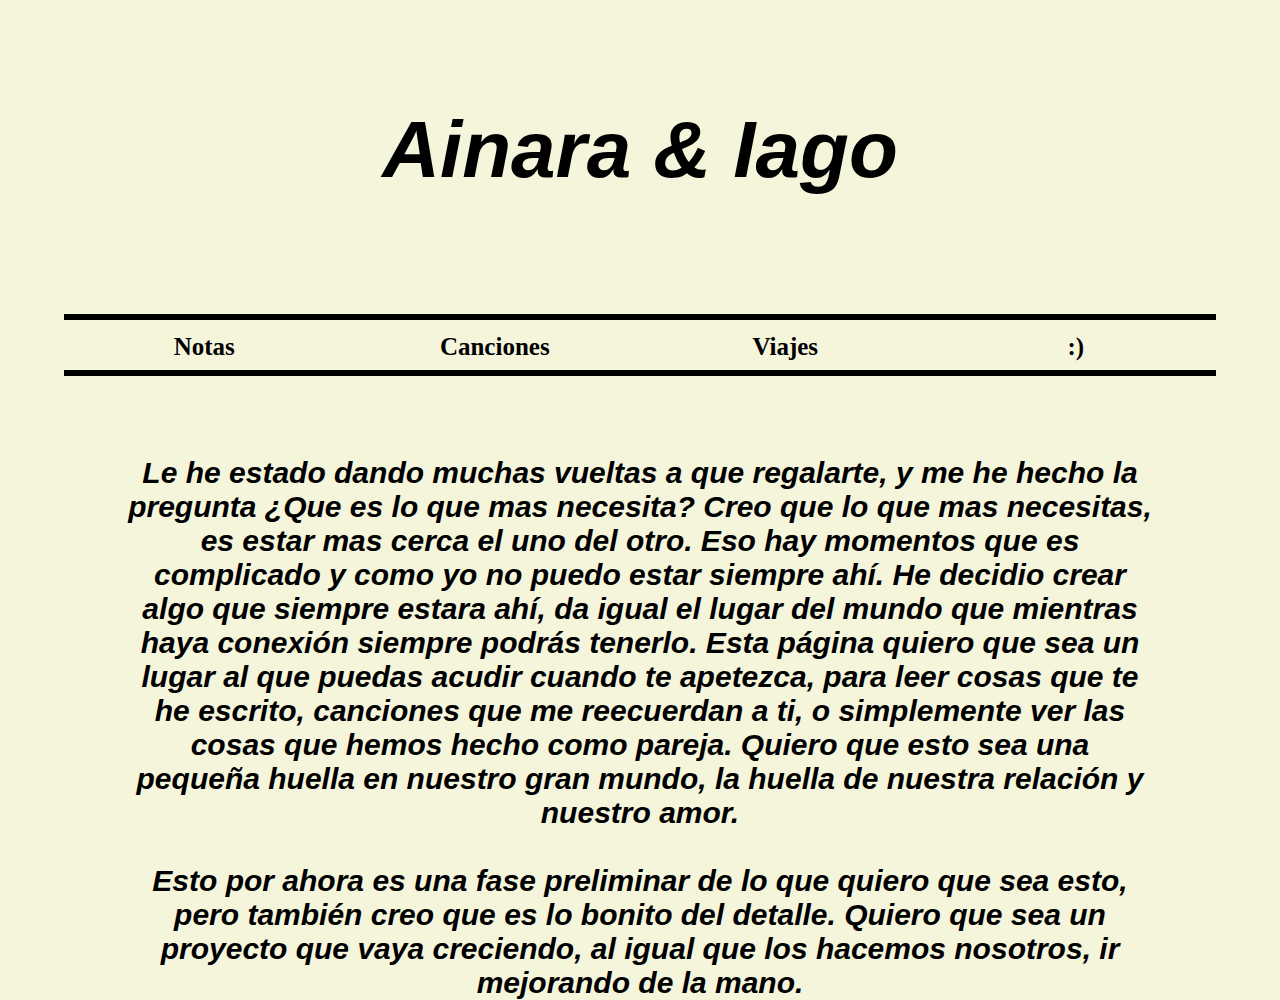
<file: index.html>
<!DOCTYPE html> 
<html>
    <head>
        <title> Padding </title>
        <link rel="stylesheet" href="styles2.css"> 
    </head>
    <body>
        
        
        <div class="titulo">
        <h1> Ainara & Iago </h1>

        </div>

        <div class="eleccion">
            <div class="el1">
                <h3> <a href="cartas.html"> Notas </a> </h3>
            </div>
            <div class="el1">
                <h3> <a href="canciones.html"> Canciones </a>  </h3>
            </div>
            <div class="el1">
                <h3> Viajes </h3>
            </div>
            <div class="el1">
                <h3> <a href="index.html"> :) </a> </h3>
            </div>

        </div>

        <div class="introduccion">
        <p>
            Le he estado dando muchas vueltas a que regalarte, y me he hecho la pregunta ¿Que es lo que mas necesita? Creo que lo que mas necesitas, es estar mas cerca el uno del otro. Eso hay momentos que es complicado y como yo no puedo estar siempre ahí. He decidio crear algo que siempre estara ahí, da igual el lugar del mundo que mientras haya conexión siempre podrás tenerlo. Esta página quiero que sea un lugar al que puedas acudir cuando te apetezca, para leer cosas que te he escrito, canciones que me reecuerdan a ti, o simplemente ver las cosas que hemos hecho como pareja. Quiero que esto sea una pequeña huella en nuestro gran mundo, la huella de nuestra relación y nuestro amor. <br> <br>
            Esto por ahora es una fase preliminar de lo que quiero que sea esto, pero también creo que es lo bonito del detalle. Quiero que sea un proyecto que vaya creciendo, al igual que los hacemos nosotros, ir mejorando de la mano.
        </p>

        </div>
        
        
    </body>
</html>
</file>
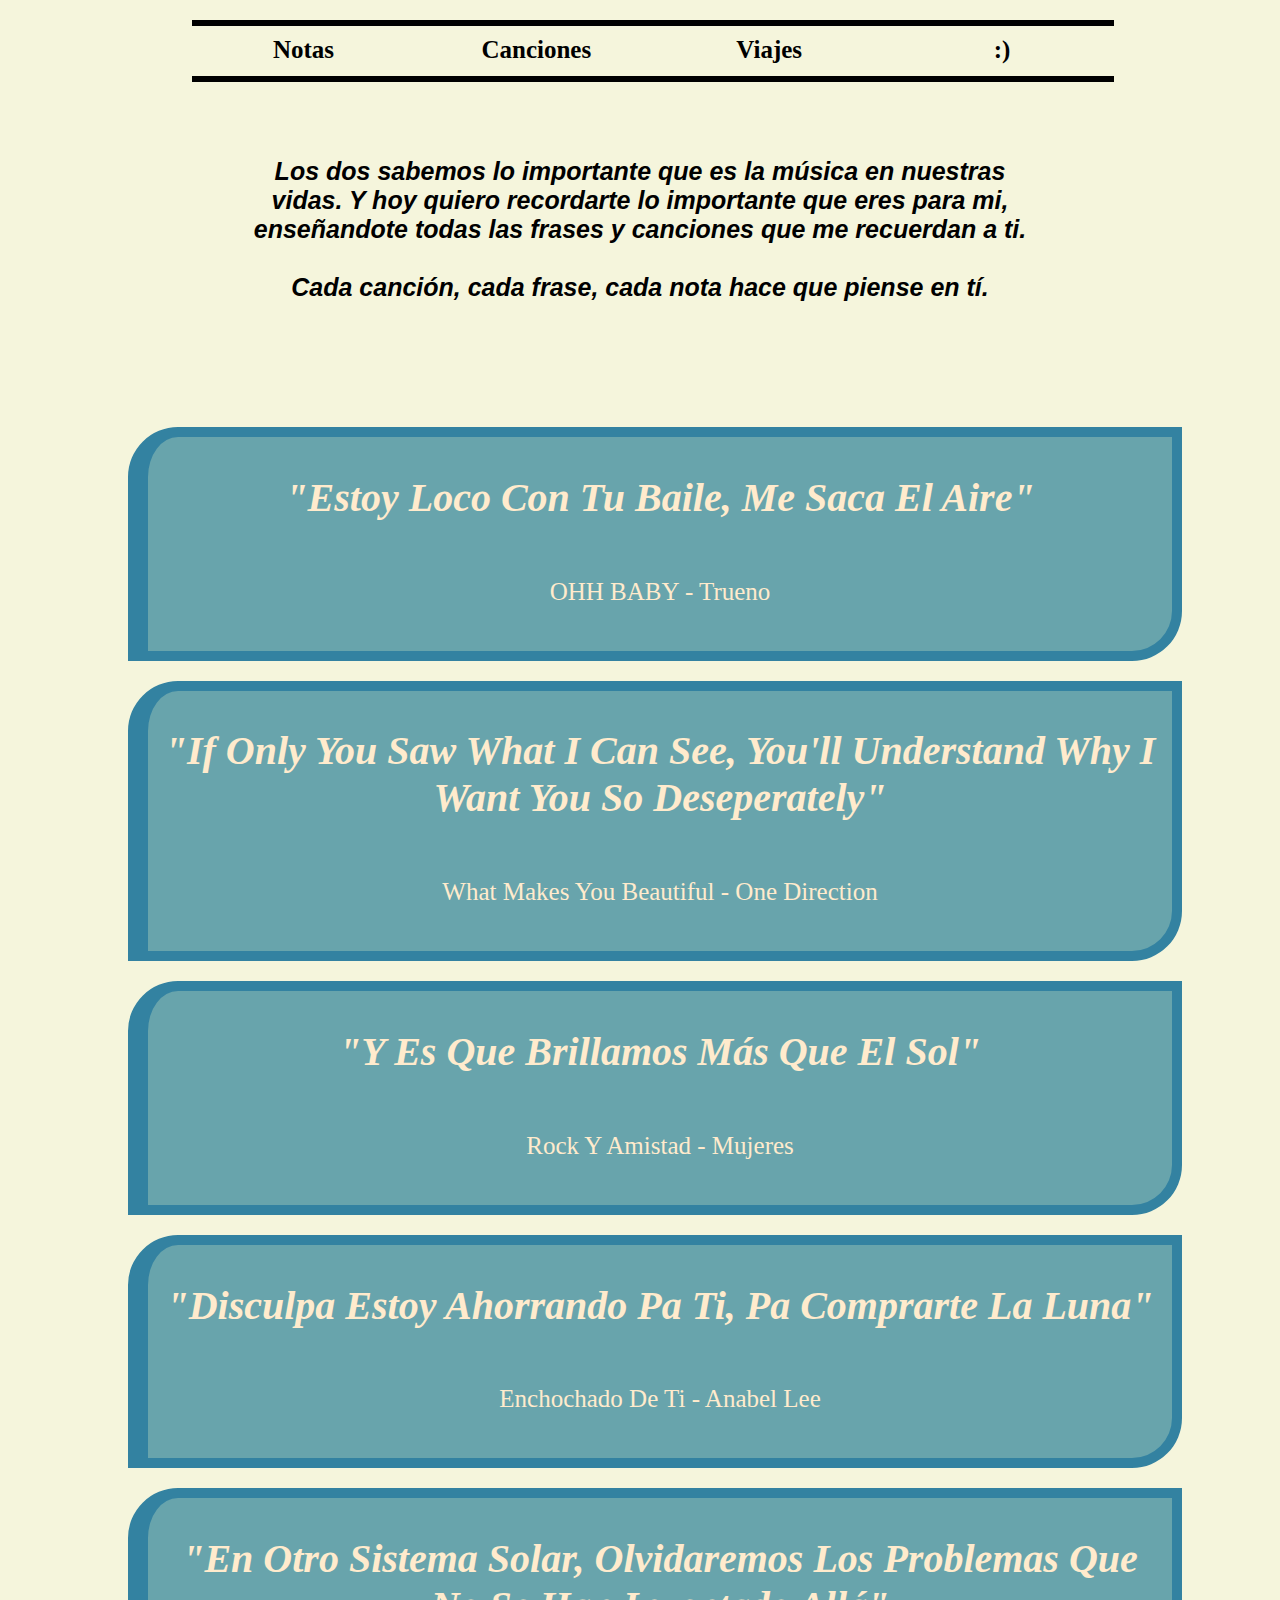
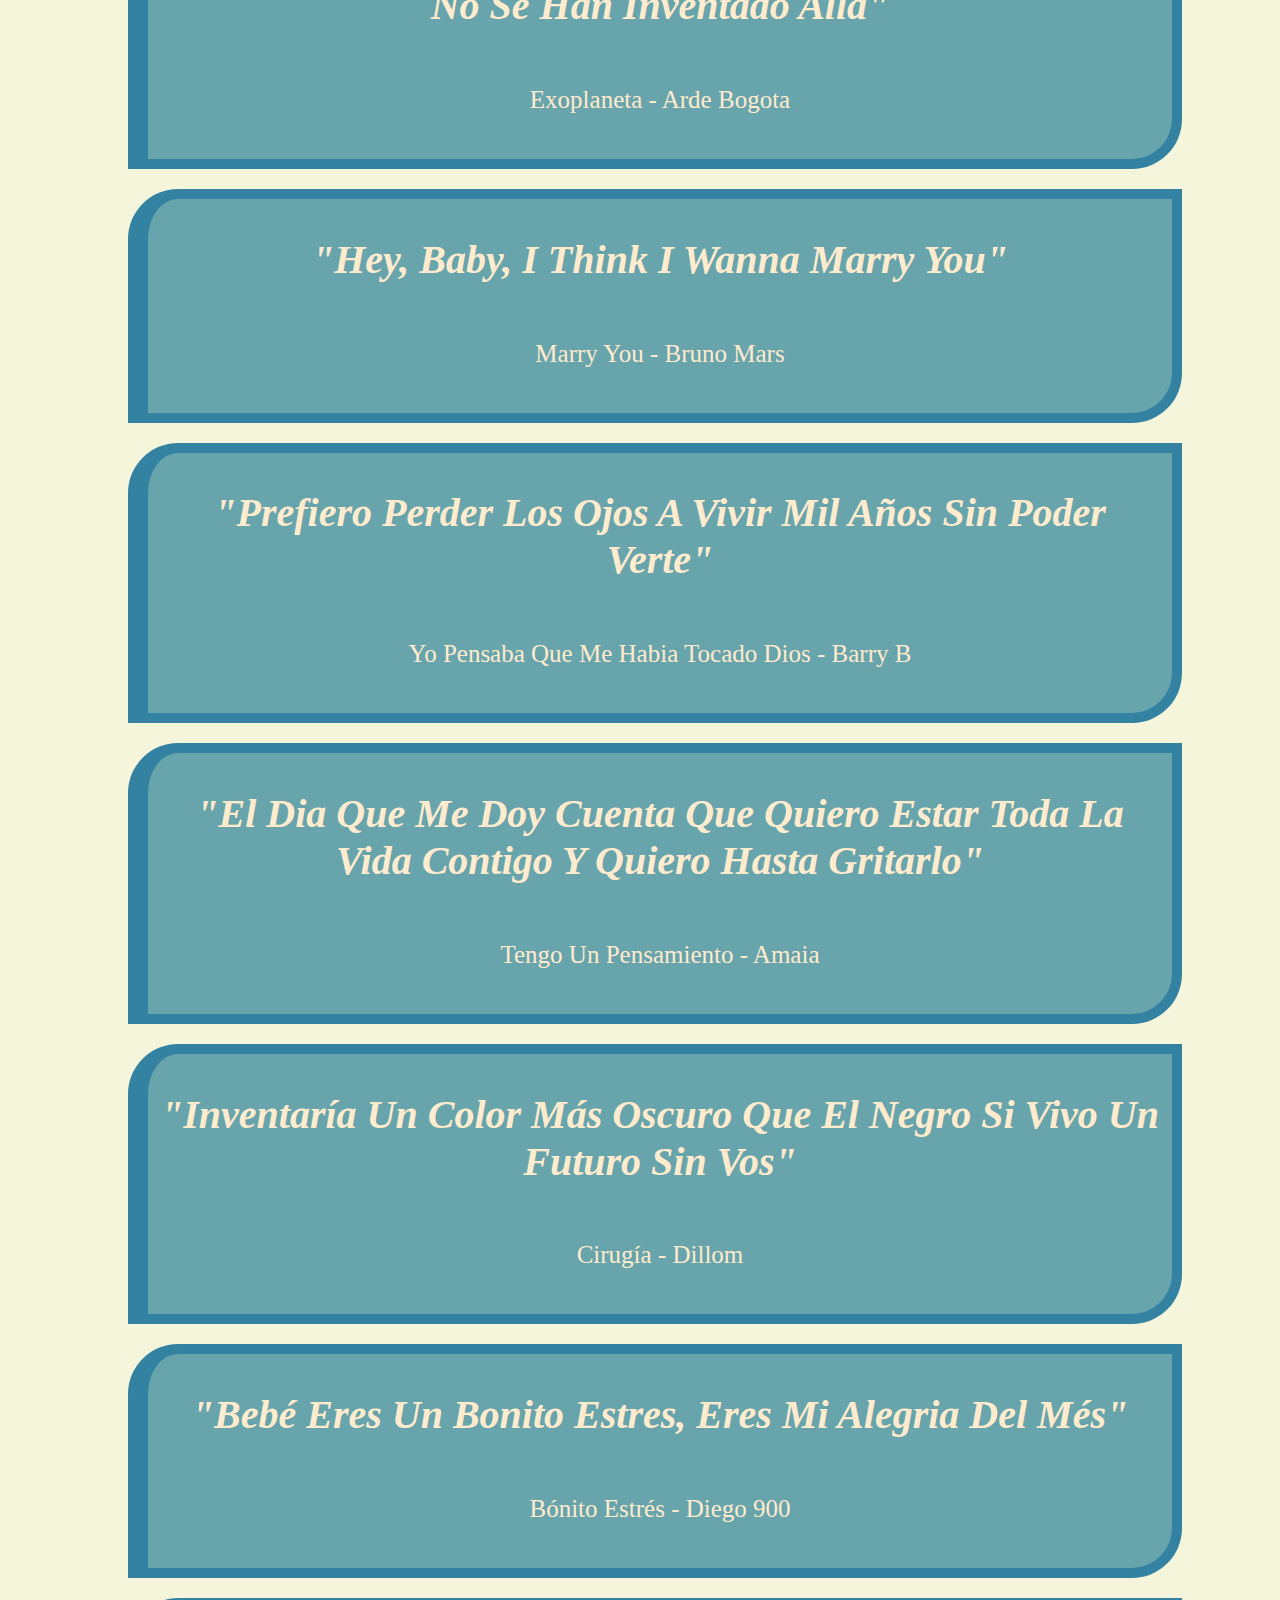
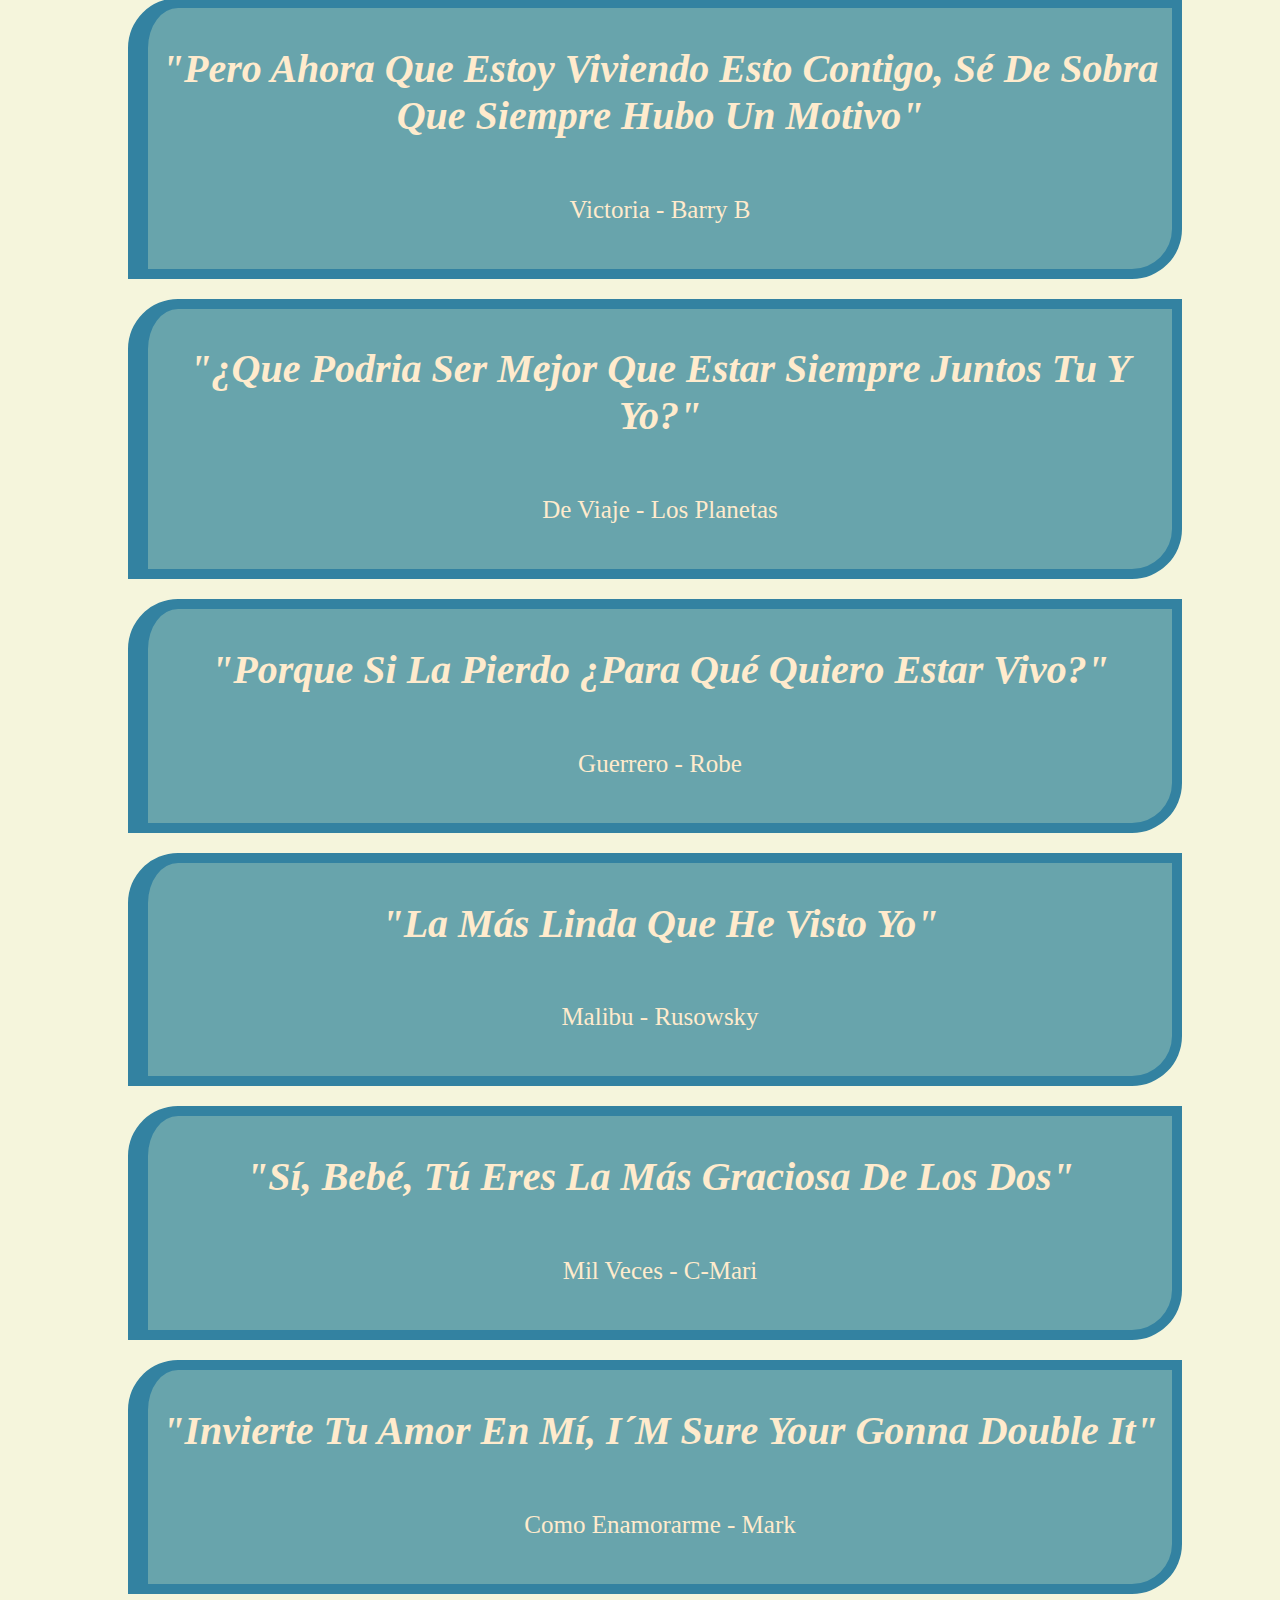
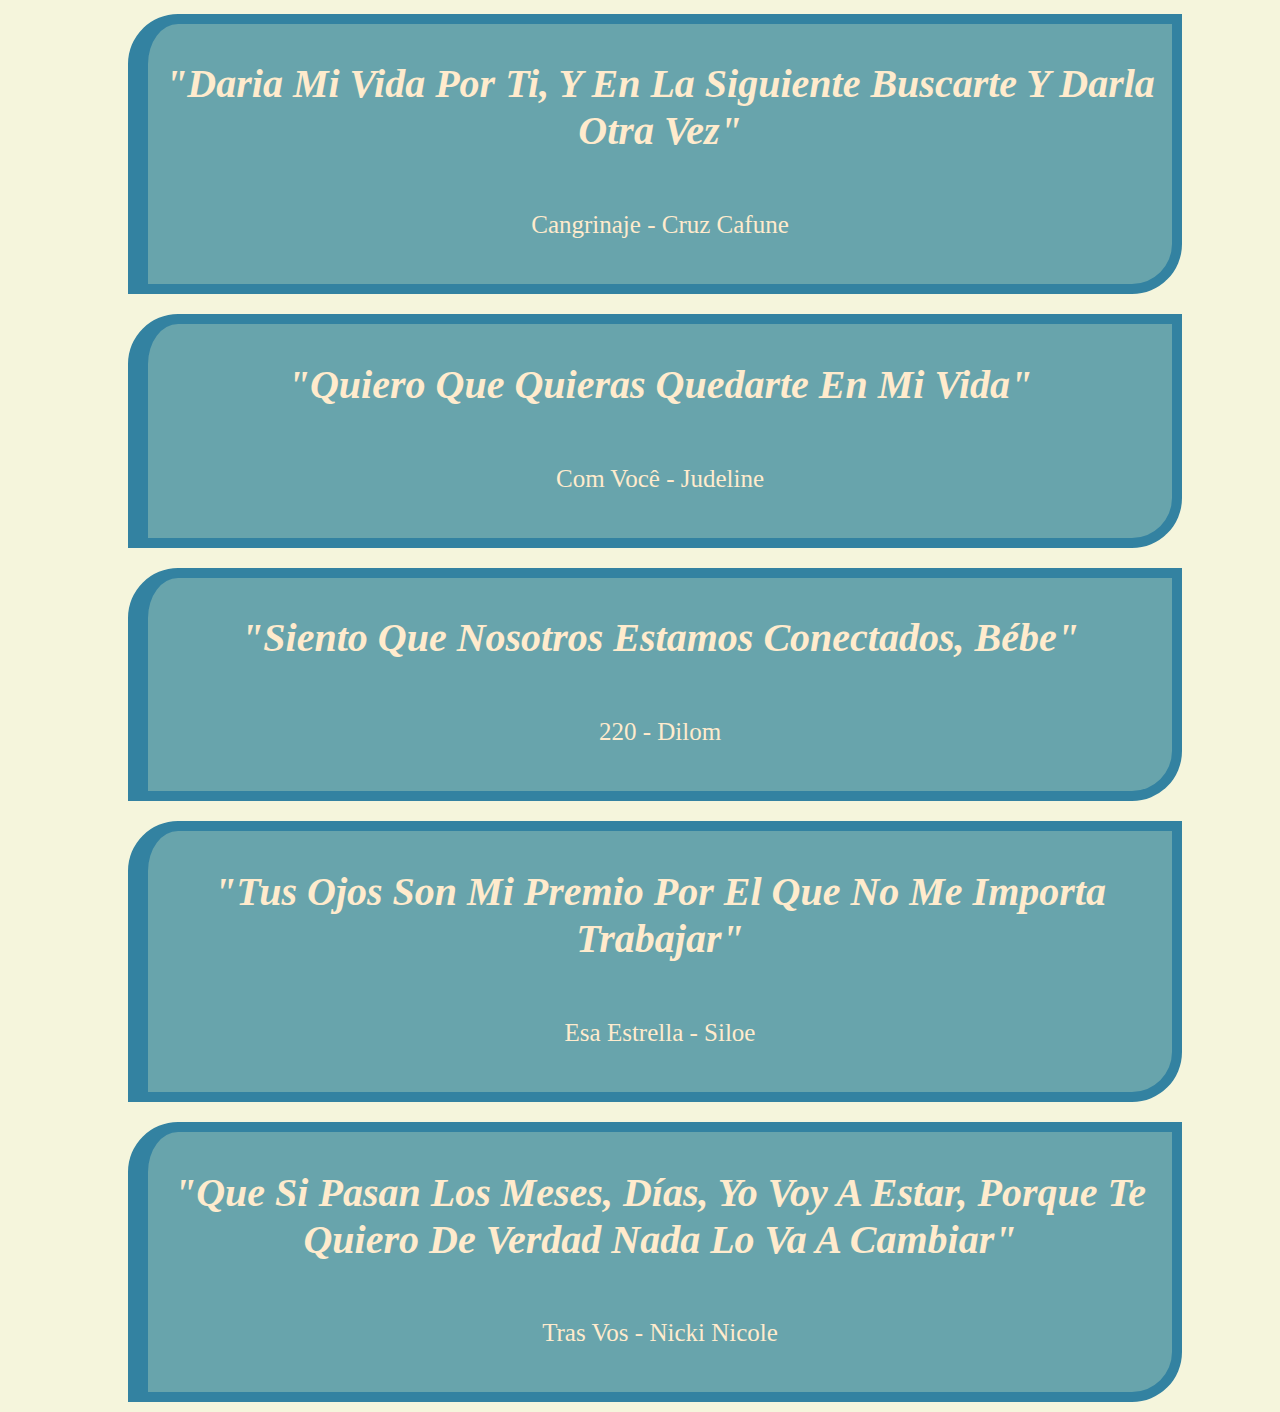
<file: canciones.html>
<!DOCTYPE html> 
<html>
    <head>
        <title> Padding </title>
        <link rel="stylesheet" href="styles.css"> 
    </head>
    <body>

        <div class="eleccion">
            <div class="el1">
                <h3> <a href="cartas.html"> Notas </a> </h3>
            </div>
            <div class="el1">
                <h3> <a href="canciones.html"> Canciones </a>  </h3>
            </div>
            <div class="el1">
                <h3> Viajes </h3>
            </div>
            <div class="el1">
                <h3> <a href="index.html"> :) </a> </h3>
            </div>
        </div>

        <div class="introduccion">
        <p class="t1">
            Los dos sabemos lo importante que es la música en nuestras vidas. Y hoy quiero recordarte lo importante que eres para mi, enseñandote todas las frases y canciones que me recuerdan a ti. <br> <br>
            Cada canción, cada frase, cada nota hace que piense en tí. 
        </p>

        </div>
        
        <div class="card">
            <h1> "Estoy loco con tu baile, me saca el aire" </h1>
            <p> <a href="https://www.youtube.com/watch?v=kmVAjlb7Ysg&list=RDkmVAjlb7Ysg&start_radio=1" title="Te quiero"> OHH BABY </a> - Trueno </p>
        </div>

        <div class="card">
            <h1> "if only you saw what i can see, you'll understand why i want you so deseperately" </h1>
            <p> <a href="https://www.youtube.com/watch?v=QJO3ROT-A4E&list=RDQJO3ROT-A4E&start_radio=1" title="Te quiero"> What makes you Beautiful </a> - One Direction </p>
        </div>

        <div class="card">
            <h1> "Y es que brillamos más que el sol" </h1>
            <p> <a href="https://www.youtube.com/watch?v=EcA3Hformpk&list=RDEcA3Hformpk&start_radio=1" title="Te quiero"> Rock y Amistad </a> - Mujeres </p>
        </div>

        <div class="card">
            <h1> "Disculpa estoy ahorrando pa ti, pa comprarte la luna" </h1>
            <p> <a href="https://www.youtube.com/watch?v=yiw1muxFJrU&list=RDyiw1muxFJrU&start_radio=1" title="Te quiero"> Enchochado de ti </a> - Anabel Lee </p>
        </div>

        <div class="card">
            <h1> "En otro sistema solar, olvidaremos los problemas que no se han inventado allá" </h1>
            <p> <a href="https://www.youtube.com/watch?v=HZgDUvxHvcw&list=RDHZgDUvxHvcw&start_radio=1" title="Te quiero"> Exoplaneta </a> - Arde Bogota </p>
        </div>

        <div class="card">
            <h1> "Hey, baby, i think i wanna marry you" </h1>
            <p> <a href="https://www.youtube.com/watch?v=dElRVQFqj-k&list=RDdElRVQFqj-k&start_radio=1" title="Te quiero"> Marry You </a> - Bruno Mars </p>
        </div>

        <div class="card">
            <h1> "Prefiero perder los ojos a vivir mil años sin poder verte" </h1>
            <p> <a href="https://www.youtube.com/watch?v=kFSrwav583o&list=RDkFSrwav583o&start_radio=1" title="Te quiero"> Yo pensaba que me habia tocado dios </a> - Barry B </p>
        </div>

        <div class="card">
            <h1> "El dia que me doy cuenta que quiero estar toda la vida contigo y quiero hasta gritarlo" </h1>
            <p> <a href="https://www.youtube.com/watch?v=8RB9ePnlNRs&list=RD8RB9ePnlNRs&start_radio=1" title="Te quiero"> Tengo un pensamiento </a> - Amaia </p>
        </div>

        <div class="card">
            <h1> "Inventaría un color más oscuro que el negro si vivo un futuro sin vos" </h1>
            <p> <a href="https://www.youtube.com/watch?v=WsvYPRqSH28&list=RDWsvYPRqSH28&start_radio=1" title="Te quiero"> Cirugía </a> - Dillom </p>
        </div>

        <div class="card">
            <h1> "Bebé eres un bonito estres, eres mi alegria del més" </h1>
            <p> <a href="https://www.youtube.com/watch?v=yfLk2LfChfo&list=RDyfLk2LfChfo&start_radio=1" title="Te quiero"> Bónito Estrés </a> - Diego 900 </p>
        </div>

        <div class="card">
            <h1> "Pero ahora que estoy viviendo esto contigo, sé de sobra que siempre hubo un motivo" </h1>
            <p> Victoria - Barry B </p>
        </div>

        <div class="card">
            <h1> "¿Que podria ser mejor que estar siempre juntos tu y yo?" </h1>
            <p> De Viaje - Los planetas </p>
        </div>

        <div class="card">
            <h1> "Porque si la pierdo ¿Para qué quiero estar vivo?" </h1>
            <p> Guerrero - Robe </p>
        </div>

        <div class="card">
            <h1> "La más linda que he visto yo" </h1>
            <p> Malibu - Rusowsky </p>
        </div>

        <div class="card">
            <h1> "Sí, bebé, tú eres la más graciosa de los dos" </h1>
            <p> Mil veces - C-mari</p>
        </div>

        <div class="card">
            <h1> "Invierte tu amor en mí, I´m sure your gonna double it" </h1>
            <p> Como enamorarme - Mark </p>
        </div>

        <div class="card">
            <h1> "Daria mi vida por ti, y en la siguiente buscarte y darla otra vez" </h1>
            <p> Cangrinaje - Cruz Cafune </p>
        </div>

        <div class="card">
            <h1> "Quiero que quieras quedarte en mi vida" </h1>
            <p> Com Você - Judeline </p>
        </div>

        <div class="card">
            <h1> "Siento que nosotros estamos conectados, bébe" </h1>
            <p> 220 - Dilom </p>
        </div>

        <div class="card">
            <h1> "Tus ojos son mi premio por el que no me importa trabajar" </h1>
            <p> Esa estrella - Siloe </p>
        </div>

        <div class="card">
            <h1> "Que si pasan los meses, días, yo voy a estar, porque te quiero de verdad nada lo va a cambiar" </h1>
            <p> Tras vos - Nicki Nicole </p>
        </div>


    </body>
</html>
</file>
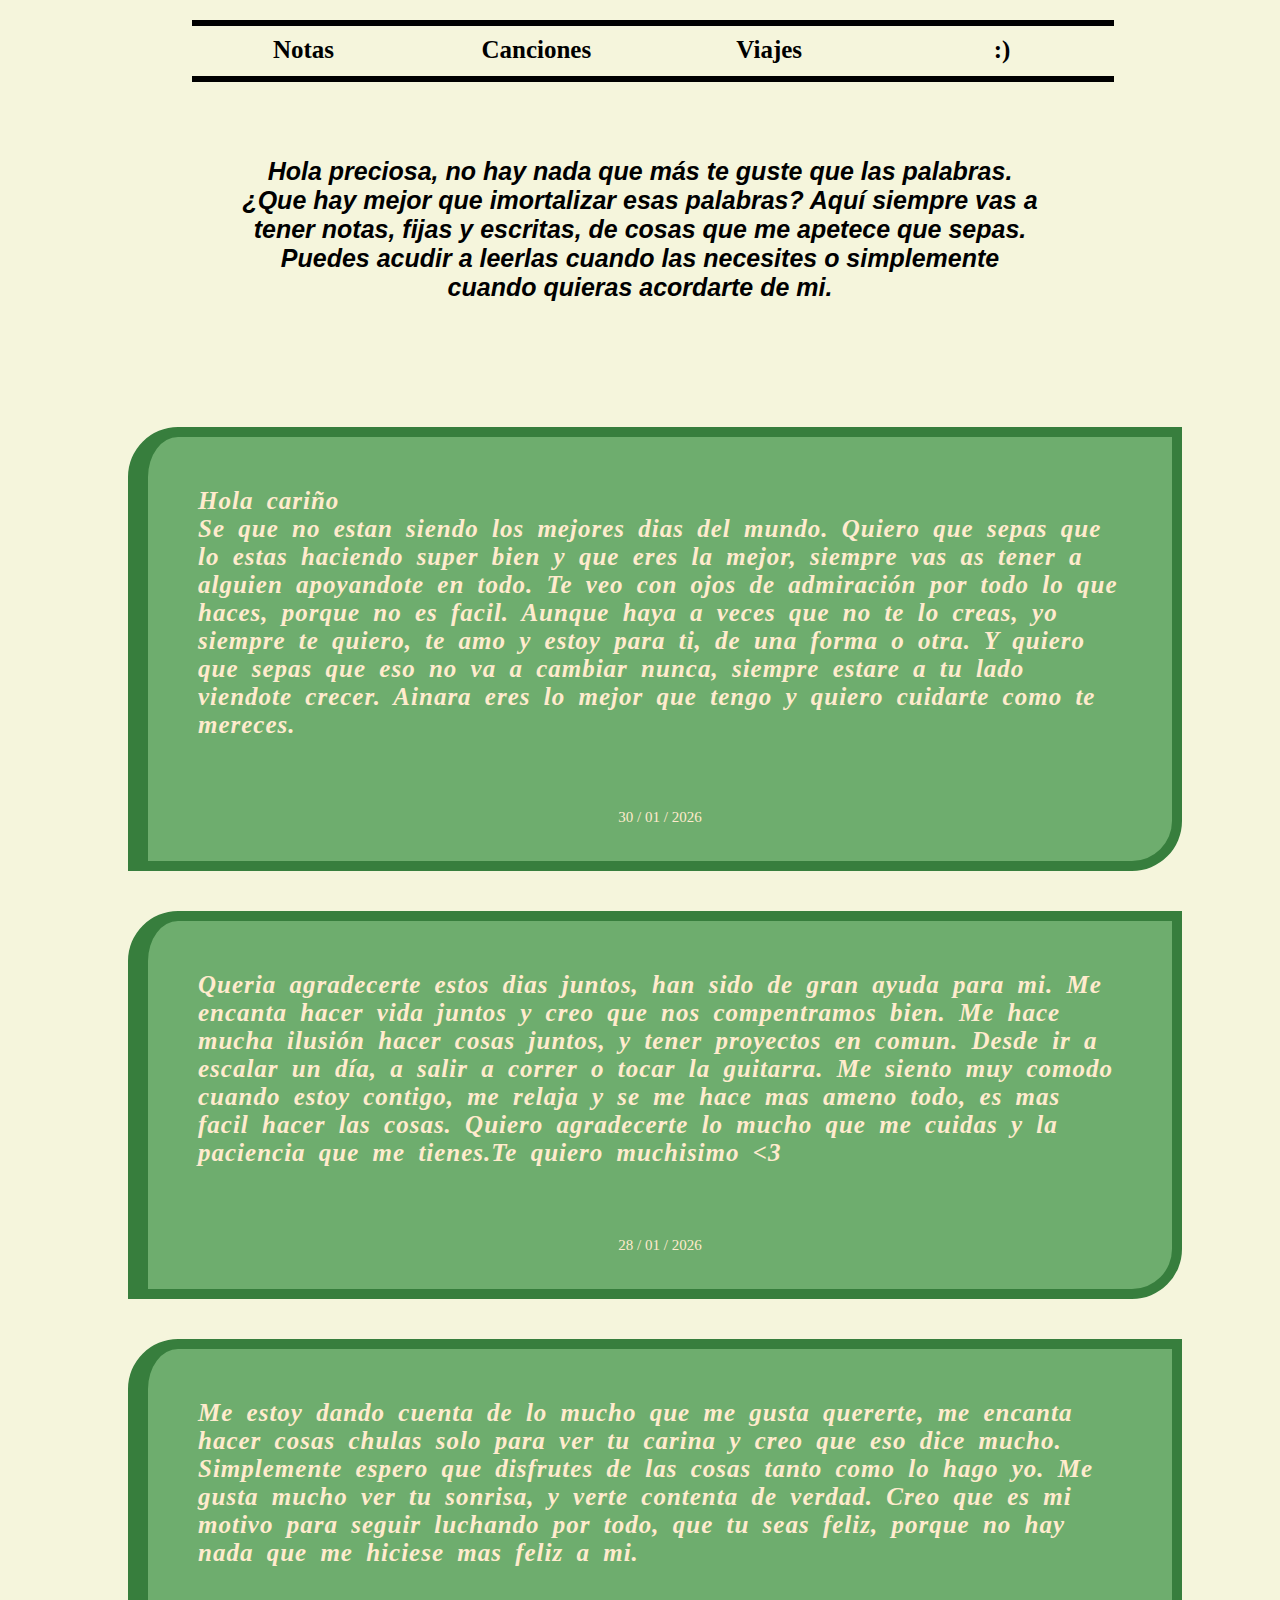
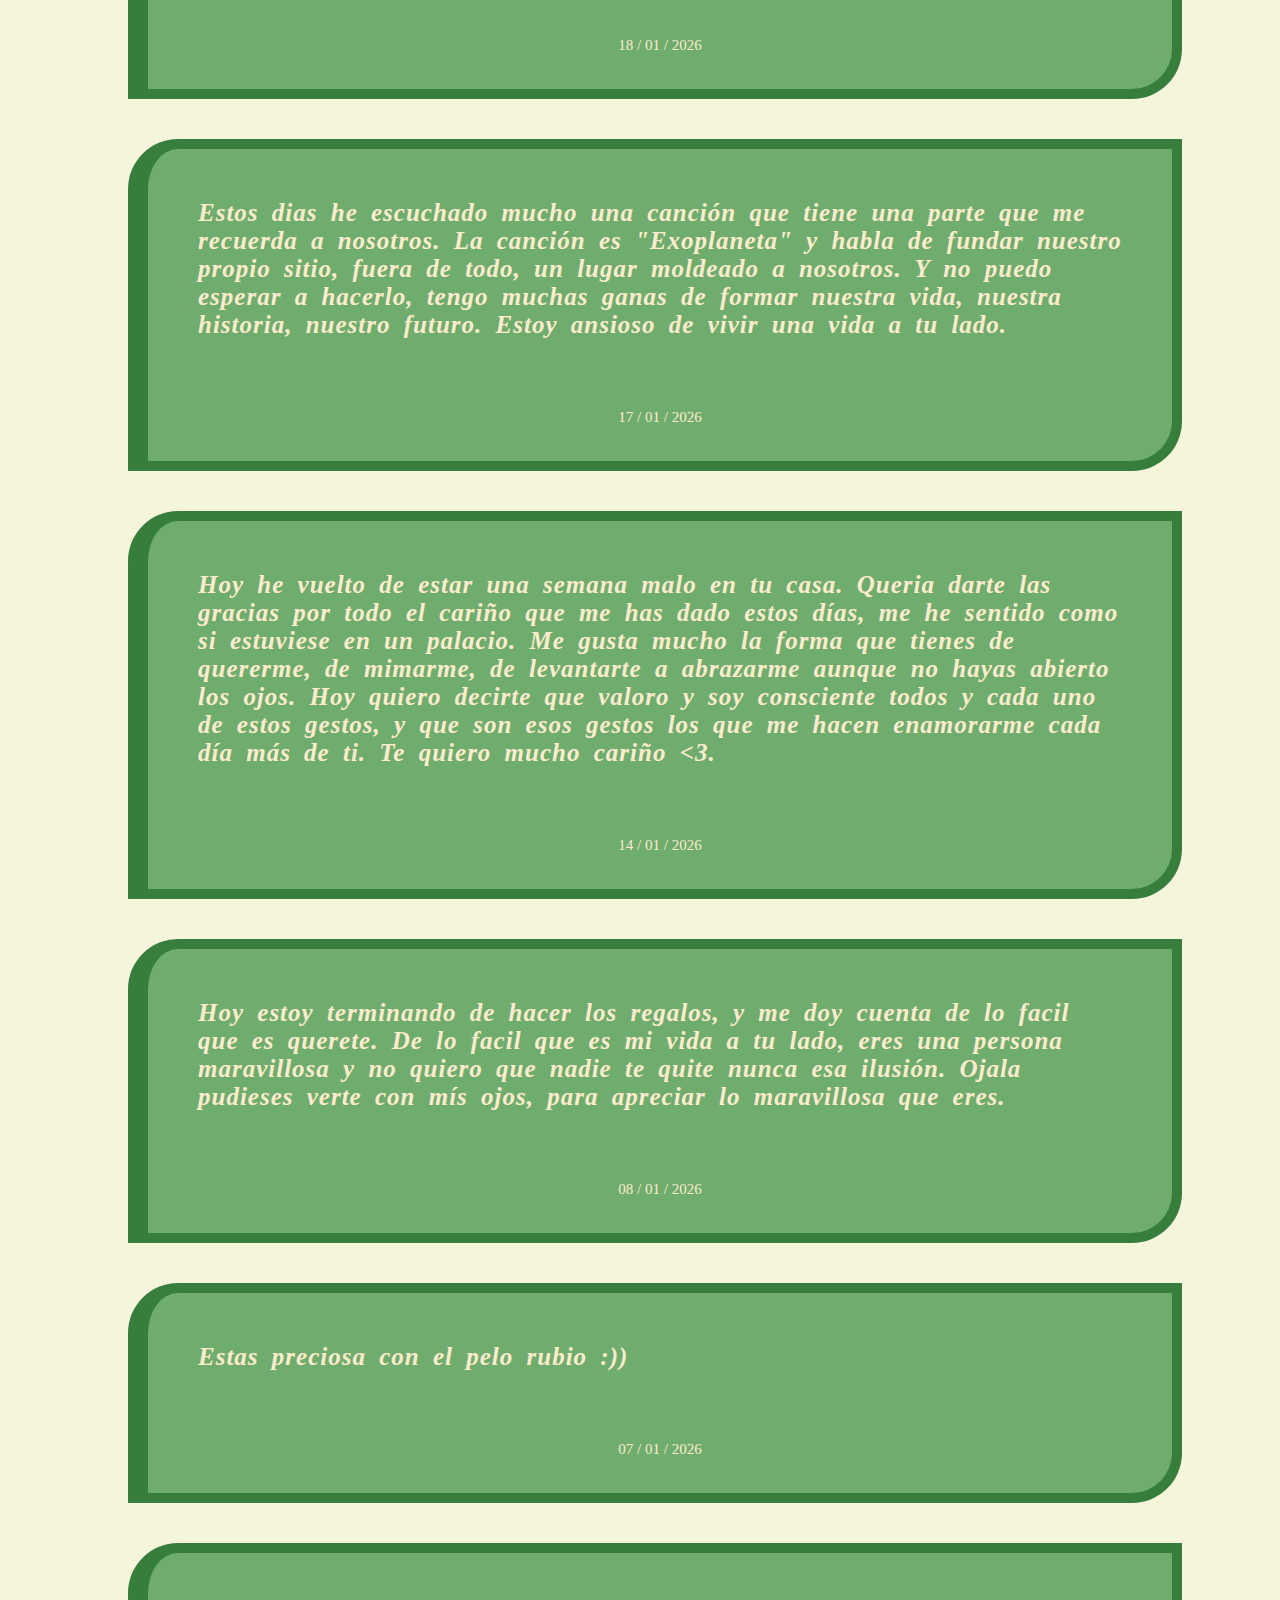
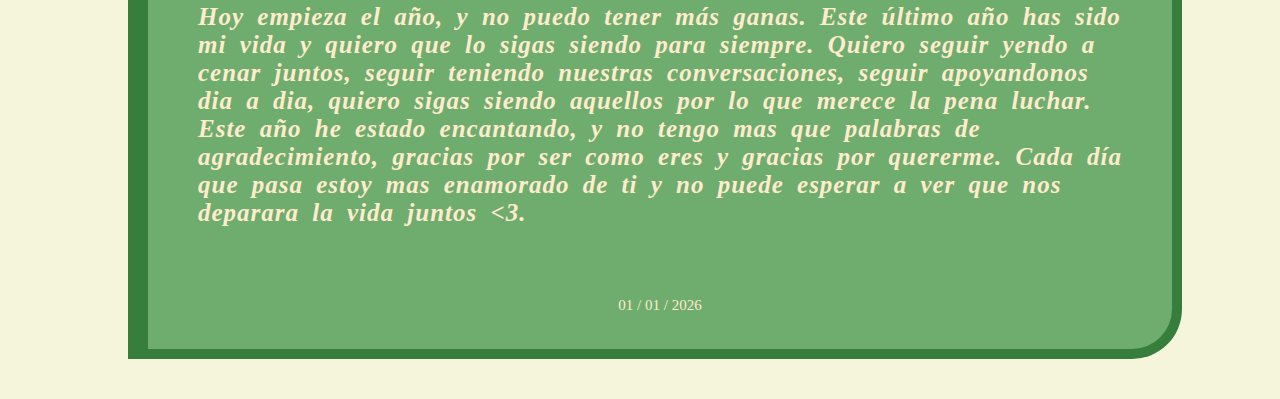
<file: cartas.html>
<!DOCTYPE html> 
<html>
    <head>
        <title> Padding </title>
        <link rel="stylesheet" href="styles.css"> 
    </head>
    <body>

        <div class="eleccion">
            <div class="el1">
                <h3> <a href="cartas.html"> Notas </a> </h3>
            </div>
            <div class="el1">
                <h3> <a href="canciones.html"> Canciones </a>  </h3>
            </div>
            <div class="el1">
                <h3> <a href="viajes.html"> Viajes </a>  </h3>
            </div>
            <div class="el1">
                <h3> <a href="index.html"> :) </a> </h3>
            </div>
        </div>


        <div class="introduccion">
        <p class="t1">
            Hola preciosa, no hay nada que más te guste que las palabras. ¿Que hay mejor que imortalizar esas palabras? Aquí siempre vas a tener notas, fijas y escritas, de cosas que me apetece que sepas. Puedes acudir a leerlas cuando las necesites o simplemente cuando quieras acordarte de mi.
        </p>
        </div>

        <div class="notas">
            <h2> Hola cariño <br>
            Se que no estan siendo los mejores dias del mundo. Quiero que sepas que lo estas haciendo super bien y que eres la mejor, siempre vas as tener a alguien apoyandote en todo. Te veo con ojos de admiración por todo lo que haces, porque no es facil. Aunque haya a veces que no te lo creas, yo siempre te quiero, te amo y estoy para ti, de una forma o otra. Y quiero que sepas que eso no va a cambiar nunca, siempre estare a tu lado viendote crecer. Ainara eres lo mejor que tengo y quiero cuidarte como te mereces.  </h2>
            <p class="fecha"> 30 / 01 / 2026 </p>
        </div>

        <div class="notas">
            <h2> Queria agradecerte estos dias juntos, han sido de gran ayuda para mi. Me encanta hacer vida juntos y creo que nos compentramos bien. Me hace mucha ilusión hacer cosas juntos, y tener proyectos en comun. Desde ir a escalar un día, a salir a correr o tocar la guitarra. Me siento muy comodo cuando estoy contigo, me relaja y se me hace mas ameno todo, es mas facil hacer las cosas. Quiero agradecerte lo mucho que me cuidas y la paciencia que me tienes.Te quiero muchisimo <3 </h2>
            <p class="fecha"> 28 / 01 / 2026 </p>
        </div>

        <div class="notas">
            <h2> Me estoy dando cuenta de lo mucho que me gusta quererte, me encanta hacer cosas chulas solo para ver tu carina y creo que eso dice mucho. Simplemente espero que disfrutes de las cosas tanto como lo hago yo. Me gusta mucho ver tu sonrisa, y verte contenta de verdad. Creo que es mi motivo para seguir luchando por todo, que tu seas feliz, porque no hay nada que me hiciese mas feliz a mi.</h2>
            <p class="fecha"> 18 / 01 / 2026 </p>
        </div>

        <div class="notas">
            <h2> Estos dias he escuchado mucho una canción que tiene una parte que me recuerda a nosotros. La canción es "Exoplaneta" y habla de fundar nuestro propio sitio, fuera de todo, un lugar moldeado a nosotros. Y no puedo esperar a hacerlo, tengo muchas ganas de formar nuestra vida, nuestra historia, nuestro futuro. Estoy ansioso de vivir una vida a tu lado. </h2>
            <p class="fecha"> 17 / 01 / 2026 </p>
        </div>

        <div class="notas">
            <h2> Hoy he vuelto de estar una semana malo en tu casa. Queria darte las gracias por todo el cariño que me has dado estos días, me he sentido como si estuviese en un palacio. Me gusta mucho la forma que tienes de quererme, de mimarme, de levantarte a abrazarme aunque no hayas abierto los ojos. Hoy quiero decirte que valoro y soy consciente todos y cada uno de estos gestos, y que son esos gestos los que me hacen enamorarme cada día más de ti. Te quiero mucho cariño <3. </h2>
            <p class="fecha"> 14 / 01 / 2026 </p>
        </div>

        <div class="notas">
            <h2> Hoy estoy terminando de hacer los regalos, y me doy cuenta de lo facil que es querete. De lo facil que es mi vida a tu lado, eres una persona maravillosa y no quiero que nadie te quite nunca esa ilusión. Ojala pudieses verte con mís ojos, para apreciar lo maravillosa que eres.  </h2>
            <p class="fecha"> 08 / 01 / 2026 </p>
        </div>

        <div class="notas">
            <h2> Estas preciosa con el pelo rubio :)) </h2>
            <p class="fecha"> 07 / 01 / 2026 </p>
        </div>

        <div class="notas">
            <h2> Hoy empieza el año, y no puedo tener más ganas. Este último año has sido mi vida y quiero que lo sigas siendo para siempre. Quiero seguir yendo a cenar juntos, seguir teniendo nuestras conversaciones, seguir apoyandonos dia a dia, quiero sigas siendo aquellos por lo que merece la pena luchar. Este año he estado encantando, y no tengo mas que palabras de agradecimiento, gracias por ser como eres y gracias por quererme. Cada día que pasa estoy mas enamorado de ti y no puede esperar a ver que nos deparara la vida juntos <3.</h2>
            <p class="fecha"> 01 / 01 / 2026 </p>
        </div>

    </body>
</html>
</file>
<file: styles2.css>
body {
    background: beige;
    font-family:Georgia, 'Times New Roman', Times, serif;
    margin: 0px;
}


.titulo {

    height: 15rem;
    width: 70%;
    margin-top: 0;
    margin-left: 15%;
    margin-right: 15%;

}

.eleccion {

    display: flex;
    gap: 10px; /* espacio entre cajas */
    
    height: 50px;;
    width: 90%;
    margin-top: 20px;
    margin-left: 5%;
    margin-right: 5%;
    background-color: beige;
    border-top: 6px solid black;
    border-bottom: 6px solid black;
}


.introduccion {

    height: 400px;;
    width: 80%;
    margin-top: 20px;
    margin-left: 10%;
    margin-right: 10%;

}

.el1 {

    width: 15%;
    height: 100%;

    margin-left: 5%;
    margin-right: 5%;

}

h3 {
    margin-top: 8%;
    text-align: center;
    font-family: Georgia, 'Times New Roman', Times, serif;
    font-size: 25px;
    font-weight: 800;
    color: rgb(0, 0, 0);
}

h1 {
    padding: 50px;
    text-align: center;
    font-family: 'Gill Sans', 'Gill Sans MT', Calibri, 'Trebuchet MS', sans-serif;
    font-size: 500%;
    font-style: italic;
    font-weight: 800;
    color: rgb(0, 0, 0);
}

p {
    padding: 0px;
    padding-top: 50px;
    text-align: center;
    font-family: 'Gill Sans', 'Gill Sans MT', Calibri, 'Trebuchet MS', sans-serif;
    font-size: 30px;
    font-style: italic;
    font-weight: 800;
    color: rgb(0, 0, 0);
}

a {
  color: inherit;      /* Usa el color del texto padre */
  text-decoration: none; /* Quita el subrayado */
}
</file>
<file: styles.css>
body {
    background: beige;
    font-family:Georgia, 'Times New Roman', Times, serif;
    color:blanchedalmond;
    margin: 0px;
}

.card {
    text-transform: capitalize;
    background-color: rgb(104, 164, 172);
    text-align: center;
    margin: 10px;
    width: 80%;
    margin-left: 10%;
    margin-right: 10%;
    margin-top: 20px;
    border: 10px;
    border-color: rgb(51, 130, 161);
    border-style: solid;
    border-top-left-radius: 50px;
    border-bottom-right-radius: 50px;
    border-left: 20px solid  rgb(51, 130, 161);
}

.notas {
    background-color: rgb(110, 173, 110);
    text-align:left;
    margin: 10px;
    width:80%;
    margin-left: 10%;
    margin-right: 10%;
    margin-top: 20px;
    margin-bottom: 40px;
    border: 10px;
    border-color: rgb(55, 126, 61);
    border-style: solid;
    border-top-left-radius: 50px;
    border-bottom-right-radius: 50px;
    border-left: 20px solid  rgb(55, 126, 61);
}


h1 {
    padding: 10px;
    padding-top: 10px;
    font-size: 40px;
    font-style: italic;
}

h2 {
    padding: 10px;
    padding-top: 10px;
    margin: 40px;
    font-size: 25px;
    font-style: italic;
    letter-spacing: 1px;
    word-spacing: 6px;
}

p {
    font-size: 25px;
    padding: 20px;
    text-align: center;
}

.t1 {
    padding: 50px;
    text-align: center;
    font-family: 'Gill Sans', 'Gill Sans MT', Calibri, 'Trebuchet MS', sans-serif;
    font-size: 25px;
    font-style: italic;
    font-weight: 800;
    color: rgb(0, 0, 0);
}

.fecha {
    font-size: 15px;
    padding: 20px;
    text-align: center;
}

a {
  color: inherit;      /* Usa el color del texto padre */
  text-decoration: none; /* Quita el subrayado */
}

.introduccion {

    height: 300px;;
    width: 70%;
    margin-top: 20px;
    margin-left: 15%;
    margin-right: 15%;

}

.eleccion {

    display: flex;
    gap: 10px; /* espacio entre cajas */
    
    height: 50px;;
    width: 72%;
    margin-top: 20px;
    margin-left: 15%;
    margin-right: 15%;
    background-color: beige;
    border-top: 6px solid black;
    border-bottom: 6px solid black;
}


.el1 {

    width: 15%;
    height: 100%;

    margin-left: 5%;
    margin-right: 5%;
}

h3 {
    margin-top: 8%;
    text-align: center;
    font-family: Georgia, 'Times New Roman', Times, serif;
    font-size: 25px;
    font-weight: 800;
    color: rgb(0, 0, 0);
}
</file>
